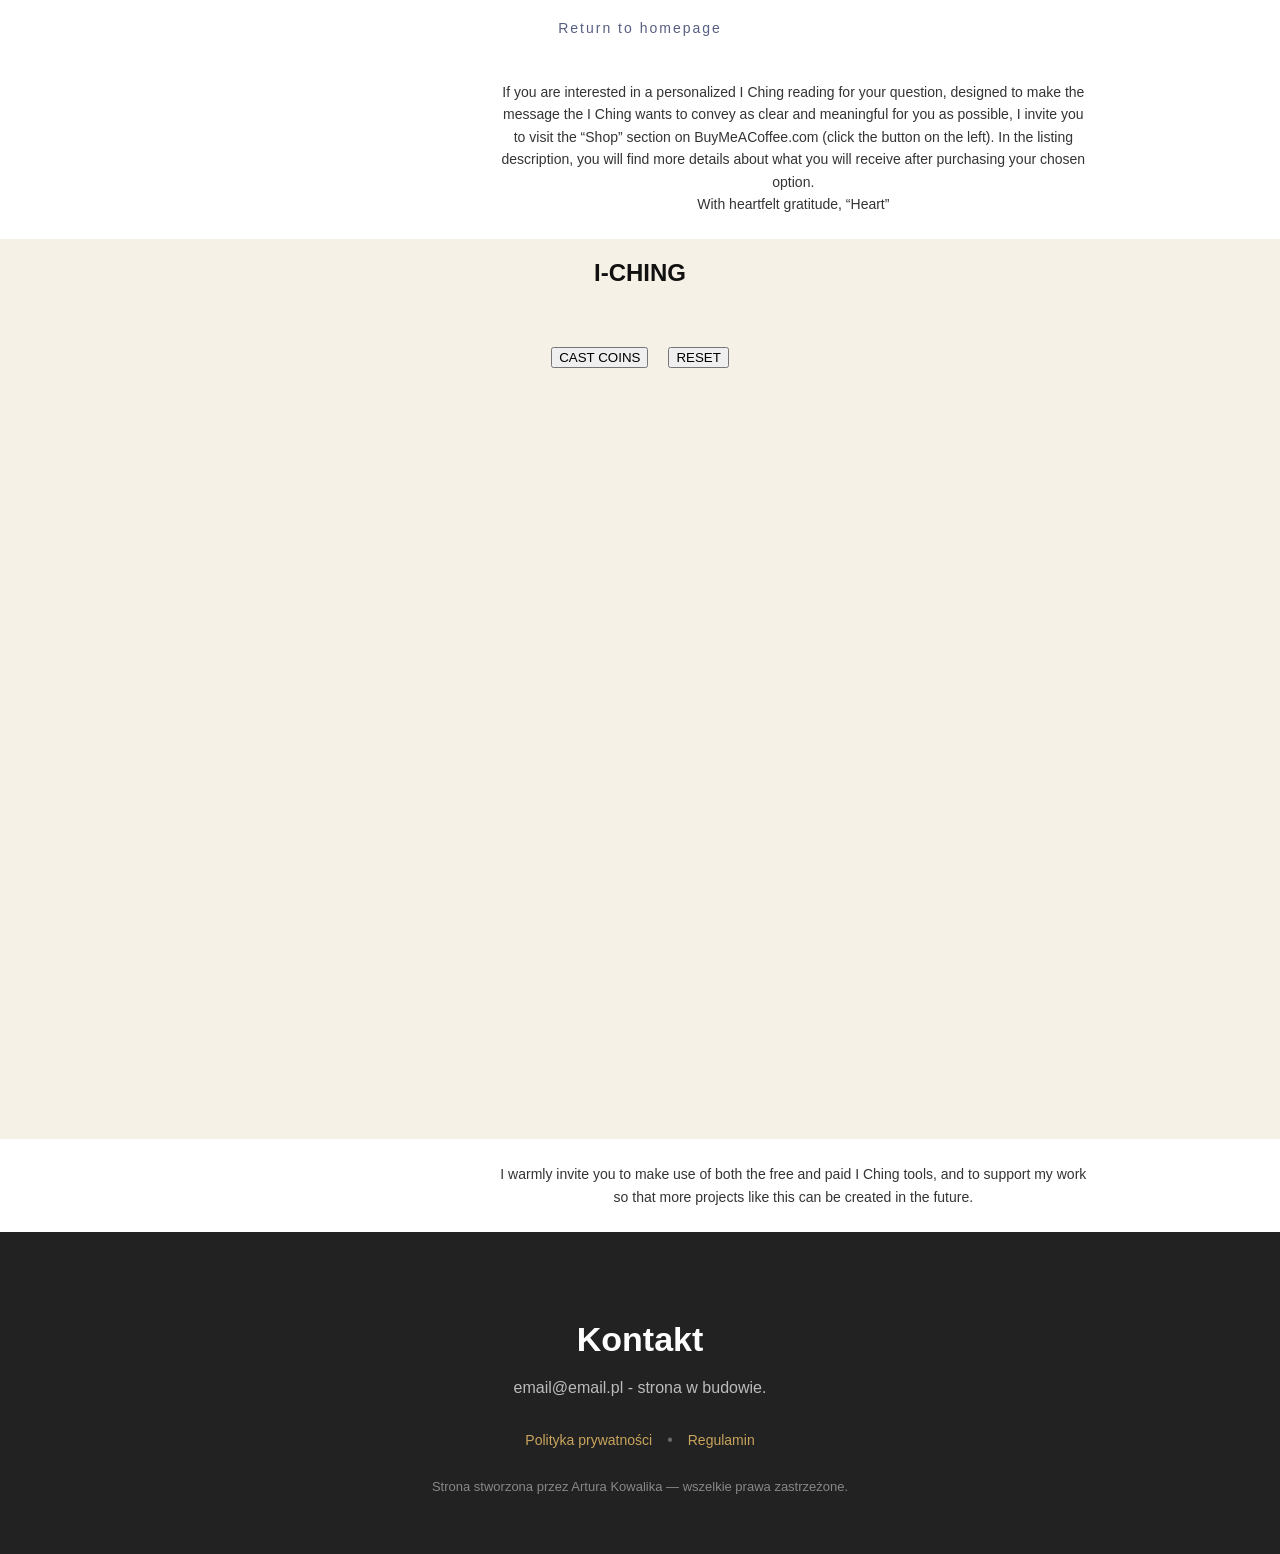
<file: iching.html>
<!DOCTYPE html>
<html lang="en">
<head>
  <meta charset="UTF-8" />
  <meta name="viewport" content="width=device-width, initial-scale=1.0" />
  <title>I-CHING Ritual</title>

  <link rel="stylesheet" href="ichingstyle.css" />
  <link rel="stylesheet" href="style.css">
</head>
<body class="iching-page">

  <section class="top-nav">

    <a href="index.html" class="home-link">
      Return to homepage
    </a>

  </section>

  <section class="support-section">
  <div class="support-button">

    <script type="text/javascript" src="https://cdnjs.buymeacoffee.com/1.0.0/button.prod.min.js" data-name="bmc-button" data-slug="BeYokoHeart" data-color="#FFDD00" data-emoji="☕" data-font="Cookie" data-text="Buy me a coffee" data-outline-color="#000000" data-font-color="#000000" data-coffee-color="#ffffff" ></script>
  </div>

     <p class="support-text">
      If you are interested in a personalized I Ching reading for your question,
      designed to make the message the I Ching wants to convey as clear and meaningful for you as possible,
      I invite you to visit the “Shop” section on BuyMeACoffee.com (click the button on the left).
      In the listing description, you will find more details about what you will 
      receive after purchasing your chosen option.</br>
      With heartfelt gratitude,
      “Heart”
    </p>


  </section>


  <section class="iching-app">
    <header class="top-bar">
      <h1 class="app-title">I-CHING</h1>
    </header>


      <main class="ritual-container">

      <section class="controls">
        <button id="castButton" class="cast-button">
          CAST COINS
        </button>

        <button id="resetButton" class="reset-button">
          RESET
        </button>
      </section>

      <section id="coinArea" class="coin-area"></section>

      <!-- HEXAGRAMS -->
      <section class="hexagrams-wrapper">

        <div id="hexagramArea" class="hexagram-column">
        </div>

        <div id="secondaryHexagramArea" class="hexagram-column">
        </div>

      </section>

      <!-- RESULTS -->
      <section id="resultArea" class="result-area"></section>

    </main>
  </section>

  <section class="support-section">
  <div class="support-button">

    <script type="text/javascript" src="https://cdnjs.buymeacoffee.com/1.0.0/button.prod.min.js" data-name="bmc-button" data-slug="BeYokoHeart" data-color="#FFDD00" data-emoji="☕" data-font="Cookie" data-text="Buy me a coffee" data-outline-color="#000000" data-font-color="#000000" data-coffee-color="#ffffff" ></script>
  </div>

   <p class="support-text">
      I warmly invite you to make use of both the free and paid I Ching tools, and to support my work so that more projects like this can be created in the future.</br>
      
    </p>

   
  </section>


  <section id="contact">

        <div class="contact-wrapper">

            <h2>Kontakt</h2>

            <p>email@email.pl - strona w budowie.</p>

            <div class="contact-links">

                <a href="privacy.html" target="_blank" rel="noopener noreferrer">
                        Polityka prywatności
                    </a>

                <span class="dot">•</span>

                <a href="terms.html" target="_blank" rel="noopener noreferrer">
                    Regulamin
                </a>

            </div>

            <div class="copyright">

                Strona stworzona przez Artura Kowalika —
                wszelkie prawa zastrzeżone.

            </div>

        </div>

    </section>



  <script src="hexagrams.js"></script>
  <script src="ichingapp.js"></script>
  <script data-name="BMC-Widget" data-cfasync="false" src="https://cdnjs.buymeacoffee.com/1.0.0/widget.prod.min.js" data-id="BeYokoHeart" data-description="Support me on Buy me a coffee!" data-message="" data-color="#BD5FFF" data-position="Right" data-x_margin="18" data-y_margin="18"></script>
    

</body>
</html>
</file>
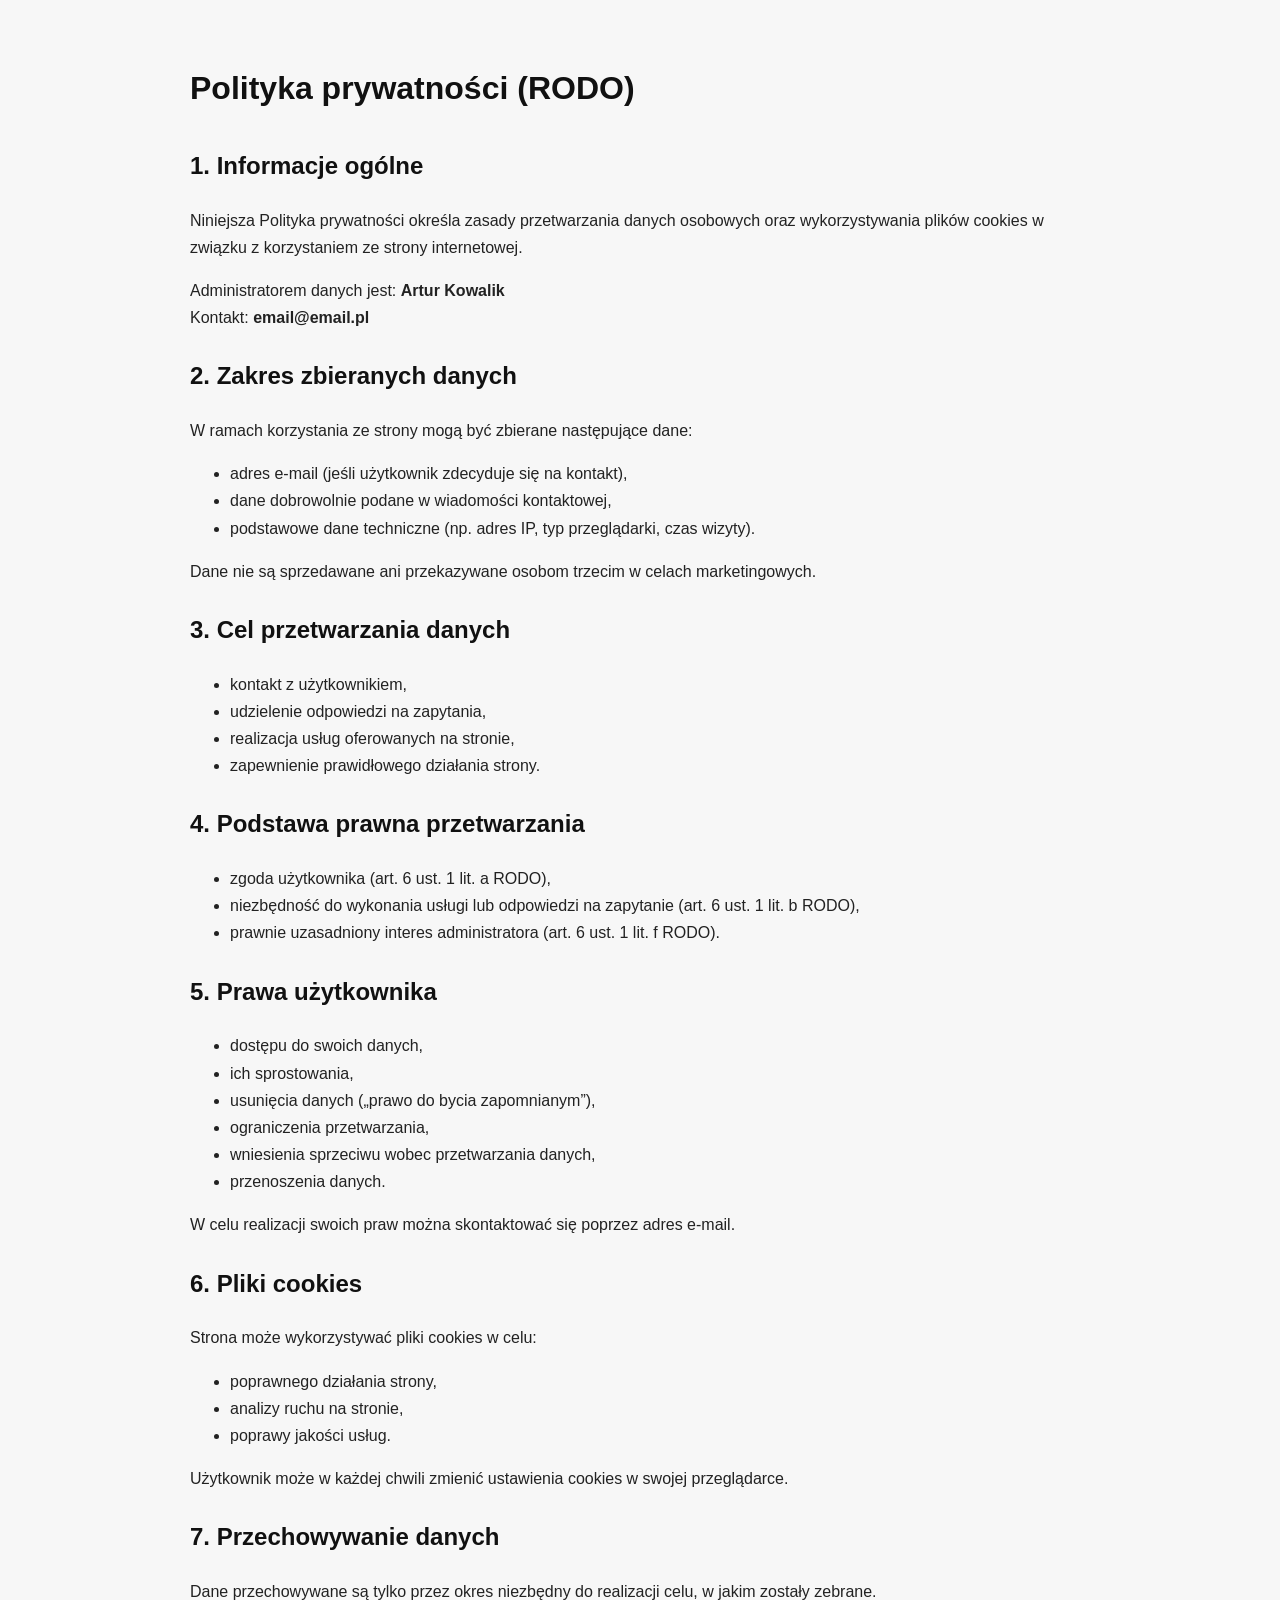
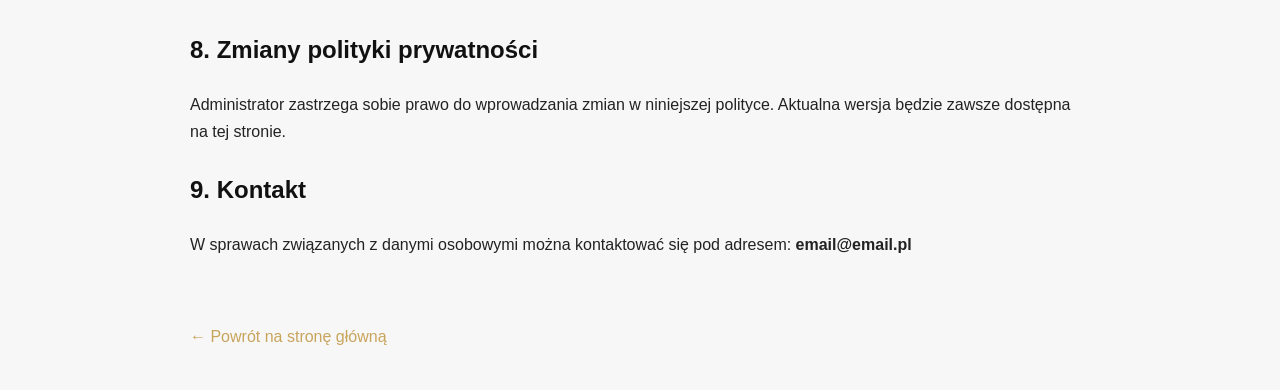
<file: privacy.html>
<!DOCTYPE html>
<html lang="pl">
<head>
    <meta charset="UTF-8">
    <meta name="viewport" content="width=device-width, initial-scale=1.0">
    <title>Polityka prywatności (RODO)</title>

    <style>
        body {
            font-family: Arial, sans-serif;
            line-height: 1.7;
            padding: 40px 20px;
            max-width: 900px;
            margin: 0 auto;
            background: #f7f7f7;
            color: #222;
        }

        h1, h2 {
            color: #111;
        }

        h1 {
            margin-bottom: 30px;
        }

        section {
            margin-bottom: 25px;
        }

        a {
            color: #c8a45c;
            text-decoration: none;
        }

        a:hover {
            text-decoration: underline;
        }

        .back {
            margin-top: 40px;
            display: inline-block;
        }
    </style>
</head>

<body>

    <h1>Polityka prywatności (RODO)</h1>

    <section>
        <h2>1. Informacje ogólne</h2>
        <p>
            Niniejsza Polityka prywatności określa zasady przetwarzania danych osobowych oraz wykorzystywania plików cookies w związku z korzystaniem ze strony internetowej.
        </p>
        <p>
            Administratorem danych jest: <strong>Artur Kowalik</strong><br>
            Kontakt: <strong>email@email.pl</strong>
        </p>
    </section>

    <section>
        <h2>2. Zakres zbieranych danych</h2>
        <p>
            W ramach korzystania ze strony mogą być zbierane następujące dane:
        </p>
        <ul>
            <li>adres e-mail (jeśli użytkownik zdecyduje się na kontakt),</li>
            <li>dane dobrowolnie podane w wiadomości kontaktowej,</li>
            <li>podstawowe dane techniczne (np. adres IP, typ przeglądarki, czas wizyty).</li>
        </ul>
        <p>
            Dane nie są sprzedawane ani przekazywane osobom trzecim w celach marketingowych.
        </p>
    </section>

    <section>
        <h2>3. Cel przetwarzania danych</h2>
        <ul>
            <li>kontakt z użytkownikiem,</li>
            <li>udzielenie odpowiedzi na zapytania,</li>
            <li>realizacja usług oferowanych na stronie,</li>
            <li>zapewnienie prawidłowego działania strony.</li>
        </ul>
    </section>

    <section>
        <h2>4. Podstawa prawna przetwarzania</h2>
        <ul>
            <li>zgoda użytkownika (art. 6 ust. 1 lit. a RODO),</li>
            <li>niezbędność do wykonania usługi lub odpowiedzi na zapytanie (art. 6 ust. 1 lit. b RODO),</li>
            <li>prawnie uzasadniony interes administratora (art. 6 ust. 1 lit. f RODO).</li>
        </ul>
    </section>

    <section>
        <h2>5. Prawa użytkownika</h2>
        <ul>
            <li>dostępu do swoich danych,</li>
            <li>ich sprostowania,</li>
            <li>usunięcia danych („prawo do bycia zapomnianym”),</li>
            <li>ograniczenia przetwarzania,</li>
            <li>wniesienia sprzeciwu wobec przetwarzania danych,</li>
            <li>przenoszenia danych.</li>
        </ul>
        <p>
            W celu realizacji swoich praw można skontaktować się poprzez adres e-mail.
        </p>
    </section>

    <section>
        <h2>6. Pliki cookies</h2>
        <p>
            Strona może wykorzystywać pliki cookies w celu:
        </p>
        <ul>
            <li>poprawnego działania strony,</li>
            <li>analizy ruchu na stronie,</li>
            <li>poprawy jakości usług.</li>
        </ul>
        <p>
            Użytkownik może w każdej chwili zmienić ustawienia cookies w swojej przeglądarce.
        </p>
    </section>

    <section>
        <h2>7. Przechowywanie danych</h2>
        <p>
            Dane przechowywane są tylko przez okres niezbędny do realizacji celu, w jakim zostały zebrane.
        </p>
    </section>

    <section>
        <h2>8. Zmiany polityki prywatności</h2>
        <p>
            Administrator zastrzega sobie prawo do wprowadzania zmian w niniejszej polityce. Aktualna wersja będzie zawsze dostępna na tej stronie.
        </p>
    </section>

    <section>
        <h2>9. Kontakt</h2>
        <p>
            W sprawach związanych z danymi osobowymi można kontaktować się pod adresem: <strong>email@email.pl</strong>
        </p>
    </section>

    <a class="back" href="index.html">← Powrót na stronę główną</a>

</body>
</html>
</file>
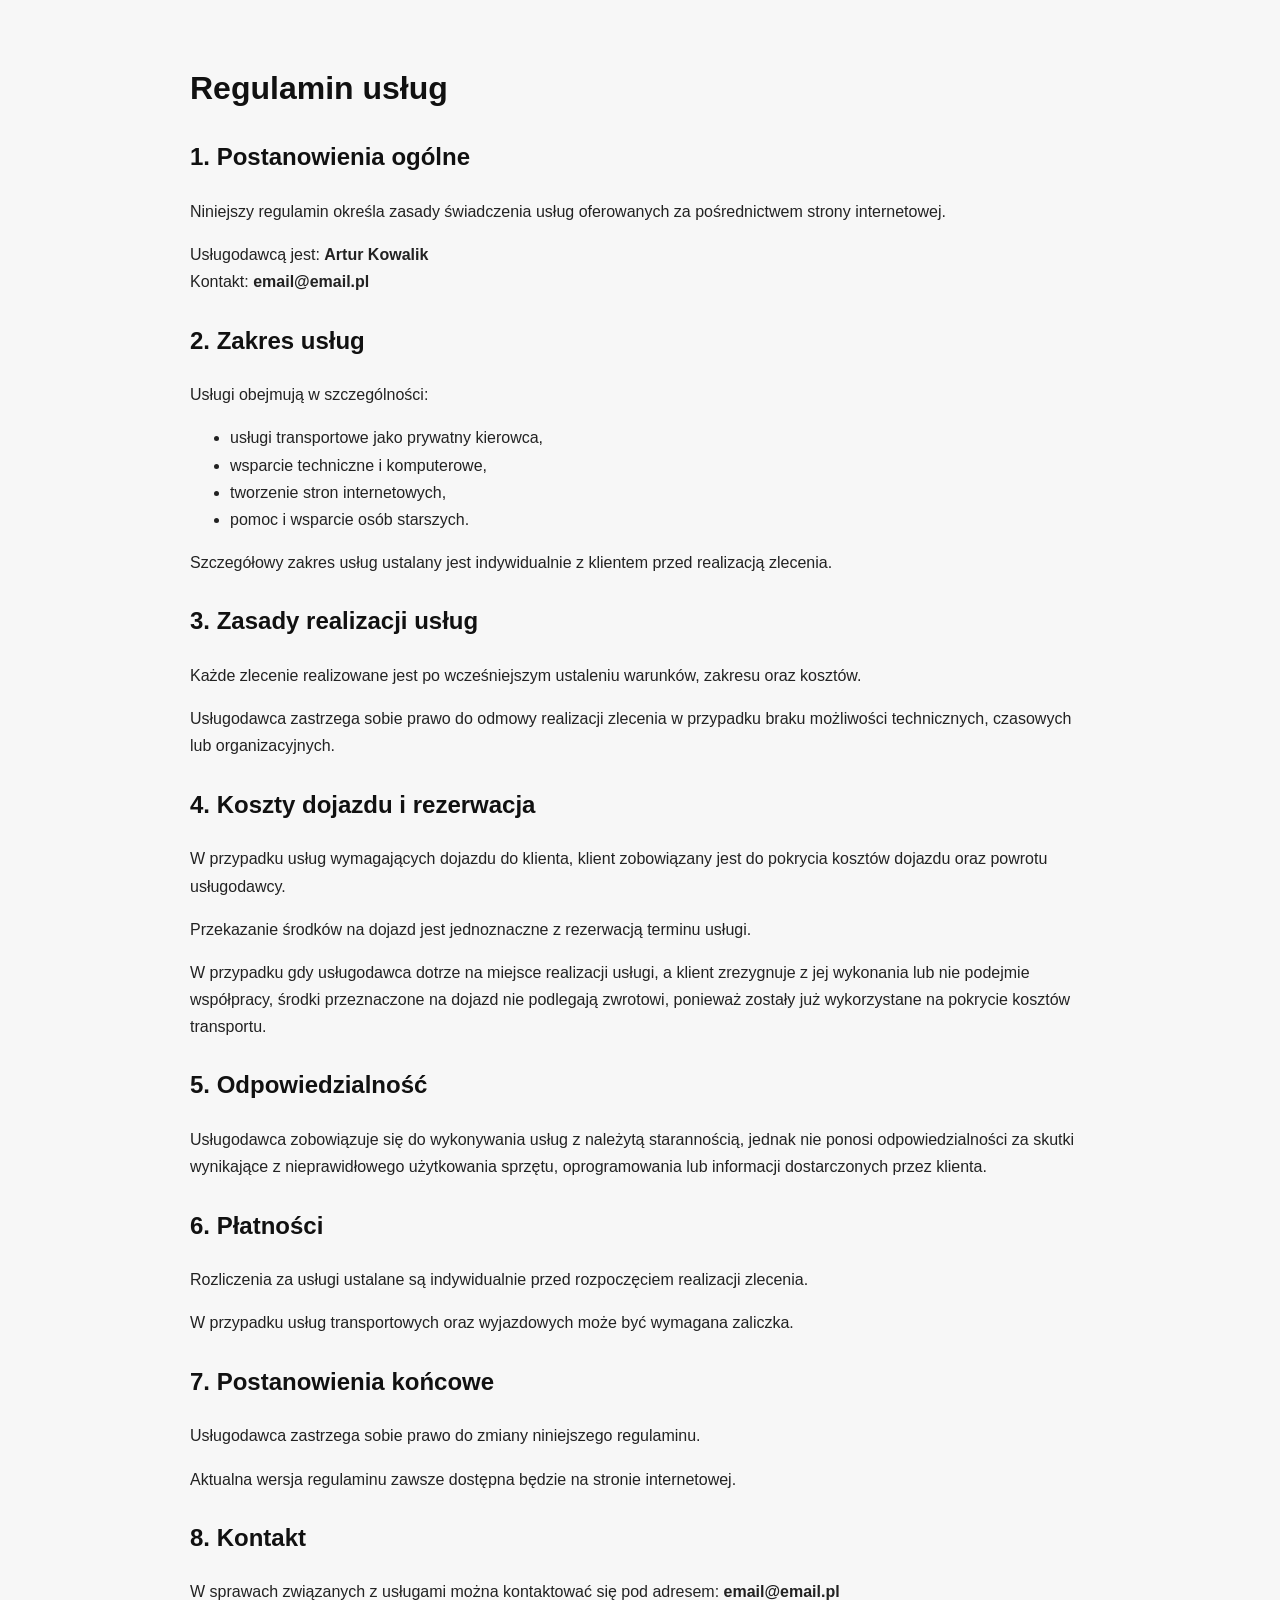
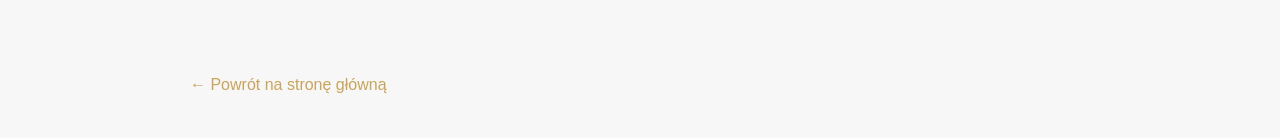
<file: terms.html>
<!DOCTYPE html>
<html lang="pl">
<head>
    <meta charset="UTF-8">
    <meta name="viewport" content="width=device-width, initial-scale=1.0">
    <title>Regulamin usług</title>

    <style>
        body {
            font-family: Arial, sans-serif;
            line-height: 1.7;
            max-width: 900px;
            margin: 0 auto;
            padding: 40px 20px;
            background: #f7f7f7;
            color: #222;
        }

        h1, h2 {
            color: #111;
        }

        section {
            margin-bottom: 25px;
        }

        a {
            color: #c8a45c;
            text-decoration: none;
        }

        a:hover {
            text-decoration: underline;
        }

        .back {
            margin-top: 40px;
            display: inline-block;
        }
    </style>
</head>

<body>

    <h1>Regulamin usług</h1>

    <section>
        <h2>1. Postanowienia ogólne</h2>
        <p>
            Niniejszy regulamin określa zasady świadczenia usług oferowanych za pośrednictwem strony internetowej.
        </p>
        <p>
            Usługodawcą jest: <strong>Artur Kowalik</strong><br>
            Kontakt: <strong>email@email.pl</strong>
        </p>
    </section>

    <section>
        <h2>2. Zakres usług</h2>
        <p>Usługi obejmują w szczególności:</p>
        <ul>
            <li>usługi transportowe jako prywatny kierowca,</li>
            <li>wsparcie techniczne i komputerowe,</li>
            <li>tworzenie stron internetowych,</li>
            <li>pomoc i wsparcie osób starszych.</li>
        </ul>
        <p>
            Szczegółowy zakres usług ustalany jest indywidualnie z klientem przed realizacją zlecenia.
        </p>
    </section>

    <section>
        <h2>3. Zasady realizacji usług</h2>
        <p>
            Każde zlecenie realizowane jest po wcześniejszym ustaleniu warunków, zakresu oraz kosztów.
        </p>
        <p>
            Usługodawca zastrzega sobie prawo do odmowy realizacji zlecenia w przypadku braku możliwości technicznych, czasowych lub organizacyjnych.
        </p>
    </section>

    <section>
        <h2>4. Koszty dojazdu i rezerwacja</h2>
        <p>
            W przypadku usług wymagających dojazdu do klienta, klient zobowiązany jest do pokrycia kosztów dojazdu oraz powrotu usługodawcy.
        </p>

        <p>
            Przekazanie środków na dojazd jest jednoznaczne z rezerwacją terminu usługi.
        </p>

        <p>
            W przypadku gdy usługodawca dotrze na miejsce realizacji usługi, a klient zrezygnuje z jej wykonania lub nie podejmie współpracy, środki przeznaczone na dojazd nie podlegają zwrotowi, ponieważ zostały już wykorzystane na pokrycie kosztów transportu.
        </p>
    </section>

    <section>
        <h2>5. Odpowiedzialność</h2>
        <p>
            Usługodawca zobowiązuje się do wykonywania usług z należytą starannością, jednak nie ponosi odpowiedzialności za skutki wynikające z nieprawidłowego użytkowania sprzętu, oprogramowania lub informacji dostarczonych przez klienta.
        </p>
    </section>

    <section>
        <h2>6. Płatności</h2>
        <p>
            Rozliczenia za usługi ustalane są indywidualnie przed rozpoczęciem realizacji zlecenia.
        </p>
        <p>
            W przypadku usług transportowych oraz wyjazdowych może być wymagana zaliczka.
        </p>
    </section>

    <section>
        <h2>7. Postanowienia końcowe</h2>
        <p>
            Usługodawca zastrzega sobie prawo do zmiany niniejszego regulaminu.
        </p>
        <p>
            Aktualna wersja regulaminu zawsze dostępna będzie na stronie internetowej.
        </p>
    </section>

    <section>
        <h2>8. Kontakt</h2>
        <p>
            W sprawach związanych z usługami można kontaktować się pod adresem: <strong>email@email.pl</strong>
        </p>
    </section>

    <a class="back" href="index.html">← Powrót na stronę główną</a>

</body>
</html>
</file>
<file: ichingstyle.css>
/* =========================
   AREAS
========================= */

.coin-area,
.hexagram-area,
.result-area {
  width: 100%;
  max-width: 500px;

  display: flex;
  justify-content: center;
  align-items: center;

  min-height: 100px;
}


/* =========================
   MOBILE
========================= */

@media (max-width: 768px) {

  .main-title {
    font-size: 2.8rem;
    letter-spacing: 6px;
  }

  .app-title {
    letter-spacing: 3px;
  }

}

/* =========================
   HEXAGRAM VISUAL (STAGE 3 FIX)
========================= */

.hexagram-area {
  flex-direction: column;
  gap: 8px;
}

/* pojedyncza linia */
.line {
  width: 160px;
  height: 10px;
  margin: 4px 0;
  border-radius: 2px;
  transition: all 0.4s ease;
}

/* YANG = pełna linia */
.line.yang {
  background: #e8dcc0;
}

/* YIN = przerwana linia */
.line.yin {
  background: linear-gradient(
    to right,
    #e8dcc0 40%,
    transparent 40%,
    transparent 60%,
    #e8dcc0 60%
  );
}

.line.changing {
  opacity: 0.65;
  filter: brightness(0.85);
  transition: all 0.4s ease;
}

/* changing lines 
.line.changing {
  outline: 1px solid #c8a96b;
  box-shadow: 0 0 10px rgba(200, 169, 107, 0.3);
}
*/
/* animacja pojawiania */
.line {
  animation: fadeIn 0.4s ease;
}

.secondary-hexagram {
  margin-top: 40px;
  opacity: 0.7;
}

@keyframes fadeIn {
  from {
    opacity: 0;
    transform: translateY(10px);
  }
  to {
    opacity: 1;
    transform: translateY(0);
  }
}



/* =========================
   RESULT BOX
========================= */

.result {
  text-align: center;
  margin-top: 20px;
}

.symbol {
  font-size: 3rem;
  margin-bottom: 10px;
}

.name {
  font-size: 1.2rem;
  letter-spacing: 2px;
  margin-bottom: 10px;
}

.keywords {
  opacity: 0.8;
  font-size: 0.9rem;
}






/* =========================
   REAL I-CHING COIN
========================= */

.coin {
  width: 54px;
  height: 54px;

  position: relative;

  border-radius: 50%;

  /* metal zen */
  background: radial-gradient(circle at 30% 30%,
    #f3e7c9 0%,
    #d1b06a 40%,
    #8a6b3d 100%
  );

  box-shadow:
    inset 0 2px 6px rgba(0,0,0,0.5),
    inset 0 -2px 4px rgba(255,255,255,0.15),
    0 6px 10px rgba(0,0,0,0.4);

  display: flex;
  align-items: center;
  justify-content: center;

  animation: coinPop 0.5s ease;
}
/* heads/tails label */
.coin-label {
  position: absolute;
  bottom: -18px;
  font-size: 10px;
  opacity: 0.8;
}

.coin-hole {
  width: 14px;
  height: 14px;

  background: #111;
  border-radius: 2px;

  position: absolute;
  top: 50%;
  left: 50%;

  transform: translate(-50%, -50%);

  box-shadow:
    inset 0 0 3px rgba(0,0,0,0.8);
}

.coin-highlight {
  position: absolute;
  inset: 0;

  border-radius: 50%;

  background: radial-gradient(circle at 25% 25%,
    rgba(255,255,255,0.25),
    transparent 60%
  );

  pointer-events: none;
}

/* =========================
   COINS (RITUAL CORE)
========================= */


.coin-area {
  height: 120px;
  display: flex;
  justify-content: center;
  align-items: center;
}

.coin {
  font-size: 11px;
  font-weight: bold;
  color: rgba(30, 20, 10, 0.6);
  letter-spacing: 1px;
}

@keyframes coinPop {
  0% {
    transform: scale(0.6);
    opacity: 0;
  }
  60% {
    transform: scale(1.05);
    opacity: 1;
  }
  100% {
    transform: scale(1);
  }
}

/* =========================
          MEANINGS
========================= */

.meanings {
  margin-top: 30px;
  padding-top: 20px;
  border-top: 1px solid rgba(200,169,107,0.3);
}

.meaning-title-main {
  text-align: center;
  margin-bottom: 15px;
  letter-spacing: 2px;
  opacity: 0.7;
}

.meaning-grid {
  display: grid;
  grid-template-columns: 1fr;
  gap: 12px;
  font-size: 13px;
  opacity: 0.85;
}

.meaning-grid div {
  padding: 8px;
  border-left: 2px solid #c8a96b;
}

/* NEW LAYOUT */

.top-bar {
  width: 100%;
  display: flex;
  align-items: center;
  justify-content: center;

  position: relative;
}


/* =========================
   MAIN LAYOUT
========================= */

.ritual-container {
  width: 100%;
  max-width: 1200px;

  margin: 0 auto;
  padding: 40px 0px 120px;

  display: flex;
  flex-direction: column;
  align-items: center;
  gap: 0px;
}


/* =========================
   CONTROLS
========================= */

.controls {
  display: flex;
  gap: 20px;
  justify-content: center;
  align-items: center;
}


/* =========================
   COINS
========================= */

.coin-area {
  min-height: 120px;

  display: flex;
  justify-content: center;
  align-items: center;
  gap: 20px;
}


/* =========================
   HEXAGRAMS ROW
========================= */

.hexagrams-wrapper {
  width: 100%;

  display: grid;
  grid-template-columns: 1fr 1fr;
  gap: 80px;

  align-items: start;
  justify-items: center;
}

.hexagram-column {
  min-height: 220px;

  display: flex;
  flex-direction: column;
  align-items: center;
  justify-content: flex-start;
}


/* =========================
   RESULT AREA
========================= */

.result-area {
  width: 100%;
}


/* =========================
   RESULT GRID
========================= */

.results-grid {
  width: 100%;

  display: grid;

    grid-template-columns: minmax(300px, 1fr) 220px minmax(300px, 1fr);

  gap: 40px;

  align-items: start;
}

.result-area {
  max-width: 1400px;
  margin: 0 auto;
}

.change-center {
  display: flex;
  justify-content: center;
  align-items: flex-start;

  padding-top: 120px;
}

.changing-lines {
  text-align: center;
}

.changing-title {
  font-size: 12px;
  letter-spacing: 3px;

  margin-bottom: 10px;

  color: #c8a96b;
}

.changing-values {
  font-size: 18px;
  letter-spacing: 4px;
}


/* =========================
   RESULT CARD
========================= */

.result-card {
  width: 100%;


  display: flex;
  flex-direction: column;
  align-items: center;

  text-align: center;


  max-width: 100%;

  min-width: 0;
}


/* =========================
   MEANINGS
========================= */

.meanings {
  width: 100%;
  margin-top: 30px;
  overflow: hidden;
}


.meaning-grid {
  display: grid;

grid-template-columns: repeat(4, minmax(0, 1fr));

  gap: 16px;
}

.meaning-grid div {
  padding: 14px;

  border-left: 2px solid #c8a96b;

  background: rgba(255,255,255,0.03);

  line-height: 1.6;

  min-height: 120px;
}



/* =========================
   MOBILE
========================= */

@media (max-width: 900px) {

  .hexagrams-wrapper,
  .results-grid {
    grid-template-columns: 1fr;
    gap: 40px;
  }

}

@media (max-width: 1400px) {

  .meaning-grid {
    grid-template-columns: repeat(2, minmax(0, 1fr));
  }

}

@media (max-width: 700px) {

  .meaning-grid {
    grid-template-columns: 1fr;
  }

}

body {
  overflow-x: hidden;
}

.iching-page {
  overflow-x: hidden;
  background: #ffffff; /* albo inny kolor */
  color: #111;
}

.iching-app {
  background: #f6f1e6; /* kremowy */
  min-height: 100vh;
  width: 100%;
}

/* Return to home page*/

.top-nav {
  width: 100%;
  display: flex;
  justify-content: center;
  align-items: center;
  background: #ffffff;

  padding: 20px 0;
}

.home-link {
  color: #575e81;
  text-decoration: none;

  letter-spacing: 2px;
  font-size: 14px;

  border-bottom: 1px solid transparent;

  transition: 0.3s ease;
}

.home-link:hover {
  border-bottom: 1px solid #c8a96b;
  color: #c8a96b;
}

/*BuyMeACoffee.com*/

.support-section {
  width: 100%;
  max-width: 900px;

  margin: 10px auto;

  display: grid;
  grid-template-columns: 1fr 2fr;
  gap: 10px;

  align-items: center; /* pionowe centrowanie */
}

.bmc-button {
  display: inline-block;

  padding: 14px 24px;

  border: 1px solid #c8a96b;
  color: #e8dcc0;

  text-decoration: none;

  letter-spacing: 2px;

  transition: 0.3s ease;
}

.support-button {
  display: flex;
  justify-content: center;
  align-items: center;
}

.bmc-button:hover {
  background: #c8a96b;
  color: #111;
}

.support-text {
  font-size: 14px;
  line-height: 1.6;
  opacity: 0.85;
}

.support-section script {
  justify-self: center;
}

@media (max-width: 768px) {
  .support-section {
    grid-template-columns: 1fr;
    text-align: center;
  }
}
</file>
<file: style.css>
body {
    margin: 0;
    font-family: Arial, sans-serif;
    background: #f5f5f5;
    text-align: center;
    transition: background 1.5s ease, color 1.5s ease;
    
}

#hero,
#questions,
#offers,
#contact,
.offer {
    transition: background 1.5s ease, color 1.5s ease;
}

/* ================= HERO ================= */

#hero {
    padding: 50px 30px 40px;
    position: relative;
    overflow: hidden;
    background: linear-gradient(
        to bottom,
        #8fd3ff 0%,
        #c7ecff 45%,
        #ffffff 100%
    );
}

body.night #hero {
    background: linear-gradient(
        to bottom,
        #000000 0%,
        #020617 50%,
        #0b1b3a 100%
    );
}

/* ================= STARS ================= */

#sky {
    position: absolute;
    inset: 0;
    z-index: 0;
    overflow: hidden;
}

#stars {
    position: absolute;
    inset: 0;
    pointer-events: none;

    opacity: 0;
    transition: opacity 1.5s ease;
}

body.night #stars {
    opacity: 1;
}

.star {
    position: absolute;
    width: 2px;
    height: 2px;
    background: white;
    border-radius: 50%;
    box-shadow: 0 0 6px white;
}

.star.small { width: 1px; height: 1px; opacity: 0.4; }
.star.big { width: 3px; height: 3px; opacity: 1; }

#sky-layer {
    position: absolute;
    inset: 0;
    z-index: 2; /* NAD tłem, POD sun/moon jeśli trzeba */
}

#shooting-star {
    position: fixed;
    width: 12px;
    height: 12px;
    border-radius: 50%;
    background: white;
    box-shadow: 0 0 20px rgba(255,255,255,0.9);
    opacity: 0;
    pointer-events: auto;
    z-index: 999;
    transform: translate(-50%, -50%);
}

/* ✨ glow ring 1 - pudrowy róż */
#shooting-star::before {
    content: "";
    position: absolute;
    inset: -10px;
    border-radius: 50%;
    border: 2px solid rgba(255, 182, 193, 0.8);
    filter: blur(1px);
}

/* ✨ ring 2 - fiolet */
#shooting-star::after {
    content: "";
    position: absolute;
    inset: -18px;
    border-radius: 50%;
    border: 1px solid rgba(160, 100, 255, 0.6);
}

/* dodatkowy żółty glow (warstwa) */
.star-glow-yellow {
    position: absolute;
    inset: -26px;
    border-radius: 50%;
    border: 1px solid rgba(255, 230, 120, 0.5);
    filter: blur(2px);
}

@keyframes starPulse {

    0% {

        transform: scale(1);

        box-shadow:
            0 0 20px rgba(255,255,255,0.9);
    }

    50% {

        transform: scale(1.8);

        box-shadow:
            0 0 45px rgba(255,255,255,1),
            0 0 80px rgba(180,120,255,0.9),
            0 0 120px rgba(255,230,120,0.8);
    }

    100% {

        transform: scale(1);

        box-shadow:
            0 0 20px rgba(255,255,255,0.9);
    }
}

.star-pulse::before {

    animation:
        starPulse 1.2s ease-in-out infinite;
}

#milkyway {
    position: absolute;
    inset: 0;
    pointer-events: none;

    background: radial-gradient(
        circle at 70% 20%,
        rgba(255,255,255,0.10),
        transparent 45%
    );

    opacity: 0;
    transition: opacity 1.5s ease;
    filter: blur(2px);
}

body.night #milkyway {
    opacity: 1;
}





/* ================= QUESTIONS ================= */

#questions {
    background: rgba(255,255,255,0.9);
    font-family: "Sacramento", cursive;

    padding: 6px 0;

    display: flex;
    justify-content: center;
    align-items: center;
}

.question {
    position: relative;
    width: 100%;
    max-width: 1200px;

    height: 50px;

    display: flex;
    align-items: center;
}
body.night #questions {
    background: #0b1b3a;
    color: white;
}

/* 🔥 KLUCZOWE — RESET MARGINESÓW P */
.day-text,
.night-text {
    margin: 0;              /* <-- TO ROBI CAŁĄ RÓŻNICĘ */

    position: absolute;
    top: 50%;
    transform: translateY(-50%);

    font-size: 30px;
    white-space: nowrap;

    transition: all 0.8s ease;
}

/* DAY */
.day-text {
    right: 0;
    opacity: 1;
    color: black;
}

/* NIGHT */
.night-text {
    left: 0;
    opacity: 0;
    color: white;
}

/* ANIMACJA */
body.night .day-text {
    opacity: 0;
    transform: translateY(-50%) translateX(30px);
}

body.night .night-text {
    opacity: 1;
    transform: translateY(-50%) translateX(0);
}
/* ================= OFFERS ================= */
/* ========================================== BEGINING OF OFFER SECTION ================= */


#offers {
    padding: 60px 20px;
}

/* kontenery dzień/noc */

#day-offers,
#night-offers {

    display: grid;

    grid-template-columns:
        repeat(auto-fit, minmax(320px, 1fr));

    gap: 30px;

    padding: 0 70px;

    align-items: start;

}

/*
#day-offers,
#night-offers {

    display: grid;

    grid-template-columns:
        repeat(3, 1fr);

    gap: 40px;

    padding: 0 70px;

    align-items: stretch;
}

*/


/* nocne oferty ukryte */
#night-offers {
    display: none;
}

/* po kliknięciu księżyca */
body.night #day-offers {
    display: none;
}

body.night #night-offers {
    display: block;
}

/*
body.night #night-offers {
    display: flex;
}
*/
/* karta oferty */

.offer {
    width: 100%;

    background: white;

    border-radius: 24px;

    overflow: visible;

    box-shadow:
        0 10px 30px rgba(0,0,0,0.08);

    transition:
        transform 0.4s ease,
        box-shadow 0.4s ease;

    padding-bottom: 30px;

    font-family: 'Lato', sans-serif;
    font-weight: 400;

    margin-bottom: 30px;

    display: flex;
    flex-direction: column;

    
}

.offer-hidden {

    max-height: 0;

    overflow: hidden;

    opacity: 0;

    transition:
        max-height 0.5s ease,
        opacity 0.3s ease;
}

/* po kliknięciu */

.offer.expanded .offer-hidden {

    max-height: 2000px;

    opacity: 1;
}

/* hover */
.offer:hover {

    box-shadow:
        0 20px 50px rgba(0,0,0,0.12);

    filter: brightness(1.02);
}

/* ================= IMG OFFER ================= */

.offer img {

    width: 100%;

    height: 320px;

    object-fit: cover;

    object-position: center;

    display: block;
    border-radius: 24px 24px 0 0;

    /* PREMIUM LOOK */
    filter:
        saturate(0.92)
        contrast(1.03)
        brightness(0.98);

    transition:
        transform 0.6s ease,
        filter 0.6s ease;
}

/* DELIKATNY HOVER */

.offer:hover img {

    transform: scale(1.03);

    filter:
        saturate(1)
        contrast(1.05)
        brightness(1);
}

/* TYTUŁ */
.offer h2 {
    font-size: 24px;
    margin: 18px 0;
    padding: 0 26px;
    letter-spacing: -0.3px;
    /* 🔥 LATO BOLD */
    font-family: 'Lato', sans-serif;
    font-weight: 700;

    line-height: 1.3;

}

.offer-description {
    font-size: 14px;
    line-height: 1.8;
    color: #666;
    padding: 0 26px;
    margin-bottom: 18px;
    flex-grow: 1;
}

/* tekst */
.offer p,
.offer li {
    font-size: 18px;
    line-height: 1.7;

    color: #333;

    /* 🔥 LATO REGULAR */
    font-family: 'Lato', sans-serif;
    font-weight: 400;
}

.offer p {
    padding: 0 30px;
}

/* lista */
.offer ul {
    padding: 0 26px 20px;
    list-style: none;
    /*flex-grow: 1;*/

}

.offer ul li {
    font-size: 14px;
    line-height: 1.6;
    margin-bottom: 10px;
    padding-left: 18px;
    position: relative;
    
    color: #333;
    /* 🔥 LATO REGULAR */
    font-family: 'Lato', sans-serif;
    font-weight: 400;
}


.offer ul li::before {
    content: "";
    width: 5px;
    height: 5px;
    border-radius: 50%;
    background: #c8a45c;
    position: absolute;
    left: 0;
    top: 9px;
    display: none;
    
    color: #333;
    /* 🔥 LATO REGULAR */
    font-family: 'Lato', sans-serif;
    font-weight: 400;
}

/* cena */
.price {
    margin: 24px;
    padding: 18px;
    border-radius: 14px;

    background: linear-gradient(
        135deg,
        rgba(200,160,90,0.10),
        rgba(255,255,255,0.02)
    );

    border: 1px solid rgba(200,160,90,0.18);

    /* 🔥 KLUCZ DO UKŁADU */
    margin-top: auto;

    /* opcjonalnie dla lepszego looku */
    backdrop-filter: blur(6px);
}



/* ================= NIGHT MODE ================= */

body.night #offers {
    background: #120d12;
}

body.night .offer {

    background:
        linear-gradient(
            180deg,
            #1f1724 0%,
            #140f18 100%
        );

    color: white;

    box-shadow:
        0 0 40px rgba(180,120,255,0.08);
}

body.night .offer p,
body.night .offer li {
    color: rgba(255,255,255,0.85);
}

body.night .price {

    background:
        linear-gradient(
            135deg,
            rgba(180,120,255,0.08),
            rgba(255,120,180,0.05)
        );

    border: 1px solid rgba(180,120,255,0.15);

    color: white;
}

.toggle-offer {

    margin: 20px auto 0;

    display: block;

    border: none;

    background: #c8a45c;

    color: white;

    padding: 12px 22px;

    border-radius: 999px;

    cursor: pointer;

    font-size: 14px;

    transition: 0.3s ease;
}

.toggle-offer:hover {

    transform: scale(1.05);

    opacity: 0.9;
}

/* ========================================== END OF OFFER SECTION ================= */

/* ================= TABLET ================= */

@media (max-width: 1100px) {

    #day-offers,
    #night-offers {

        grid-template-columns:
            repeat(2, 1fr);

        padding: 0 40px;
    }
}

/* ================= MOBILE ================= */

@media (max-width: 700px) {

    #day-offers,
    #night-offers {

        grid-template-columns: 1fr;

        padding: 0 20px;
    }
}

/* ================= CONTACT ================= */

#contact {
    padding: 60px 20px;
    background: #222;
    color: white;
    text-align: center;
}

body.night #contact {
    background: #1f140f;
    color: white;
}

.contact-wrapper {
    max-width: 900px;
    margin: 0 auto;
}

#contact h2 {
    font-size: 34px;
    margin-bottom: 15px;
}

#contact p {
    font-size: 16px;
    color: #bbb;
    margin-bottom: 30px;
    line-height: 1.6;
}

.contact-links {
    display: flex;
    justify-content: center;
    align-items: center;
    gap: 15px;
    margin-bottom: 30px;
    flex-wrap: wrap;
}

.contact-links a {
    color: #c8a45c;
    text-decoration: none;
    font-size: 14px;
    transition: 0.3s ease;
}

.contact-links a:hover {
    opacity: 0.8;
}

.dot {
    color: #666;
}

.copyright {
    font-size: 13px;
    color: #888;
}

/* NIGHT MODE DODATKI */
body.night .contact-links a {
    color: #d7b16a;
}

body.night #contact p {
    color: rgba(255,255,255,0.75);
}

body.night .copyright {
    color: rgba(255,255,255,0.45);
}

/* ================= CLOUD ================= */


.cloud {
    position: absolute;

    border-radius: 50%;
    background: rgba(255,255,255,0.85);

    filter: blur(28px);

    opacity: 0.75;

    /* tylko animacja “oddechu” */
    animation: cloudBreath 12s ease-in-out infinite;

    /* WAŻNE: tylko opacity transition */
    transition: opacity 1s ease, transform 1s ease;
}

/* ================= CLOUD LAYERS ================= */

#clouds {
    position: absolute;
    inset: 0;
    z-index: 1;
}

.cloud-back {
    width: 260px;
    height: 100px;

    opacity: 0.35;

    transform: scale(0.8);
}

.cloud-mid {
    width: 360px;
    height: 140px;

    opacity: 0.6;
}

.cloud-front {
    width: 480px;
    height: 180px;

    opacity: 0.85;

    filter: blur(22px);
}

/* ================= NIGHT MODE (CHMURY ZNIKAJĄ) ================= */

body.night #clouds {
    opacity: 0;
    transform: translateY(-20px);
    filter: blur(20px);
}

/* ================= CLOUD ANIMATION ================= */

@keyframes cloudBreath {
    0% {
        transform: scale(1);
        opacity: 0.7;
    }

    50% {
        transform: scale(1.03);
        opacity: 0.85;
    }

    100% {
        transform: scale(1);
        opacity: 0.7;
    }
}

/* ================= SUN ================= */

#sun-container {
    position: relative;
    width: 200px;
    height: 200px;
    margin: auto;
    margin-bottom: 30px;
    background: transparent;
    z-index: 3;
    isolation: isolate;
}

#sun {
    width: 180px;
    height: 180px;
    border-radius: 50%;
    position: absolute;
    top: 10px;
    left: 10px;

    background: radial-gradient(circle, #ffd000, #ff9900);

    box-shadow:
    0 0 60px rgba(255, 220, 120, 0.9),
    0 0 100px rgba(255, 180, 0, 0.5),
    0 0 140px rgba(255, 120, 0, 0.2);

    cursor: pointer;

    animation: pulse 4s ease-in-out infinite;
    /*overflow: hidden;*/
    will-change: transform;
    overflow: visible;
}

/* ================= SUN ANIMATION ================= */

#sun::before {
    content: "";

    position: absolute;

    inset: -5px;

    border-radius: 50%;

    background:
        conic-gradient(
            from 0deg,
            rgba(255,180,0,0.0),
            rgba(255,200,0,0.4),
            rgba(255,120,0,0.0),
            rgba(255,220,0,0.5),
            rgba(255,150,0,0.0),
            rgba(255,200,0,0.4),
            rgba(255,180,0,0.0)
        );

    filter: blur(12px);

    animation: solarFlare 8s linear infinite;

    z-index: -1;
}

@keyframes solarFlare {
    0% {
        transform: rotate(0deg) scale(1);
    }

    50% {
        transform: rotate(180deg) scale(1.05);
    }

    100% {
        transform: rotate(360deg) scale(1);
    }
}



/* ================= MOON ================= */

#moon {
    width: 180px;
    height: 180px;
    border-radius: 50%;
    position: absolute;
    top: 10px;
    left: 10px;

    background: radial-gradient(circle at 30% 30%, #ffffff, #bbbbbb);

    box-shadow:
        0 0 40px #9bbcff,
        0 0 80px #6f9fff;

    opacity: 0;
    transition: opacity 1.5s ease;

    pointer-events: none;
}

#moon::before {
    content: "";
    position: absolute;
    inset: 0;
    border-radius: 50%;

    background:
        radial-gradient(circle at 25% 40%, rgba(0,0,0,0.25) 0%, transparent 18%),
        
        radial-gradient(circle at 45% 70%, rgba(0,0,0,0.18) 0%, transparent 25%),
        radial-gradient(circle at 70% 75%, rgba(0,0,0,0.18) 0%, transparent 20%),
        radial-gradient(circle at 35% 60%, rgba(0,0,0,0.18) 0%, transparent 18%);

    opacity: 0.8;
    mix-blend-mode: multiply;
}

#moon::after {
    content: "";
    position: absolute;
    inset: 0;
    border-radius: 50%;

    background:
        radial-gradient(circle at 20% 20%, rgba(255,255,255,0.25), transparent 40%),
        radial-gradient(circle at 80% 70%, rgba(0,0,0,0.2), transparent 45%),
        radial-gradient(circle at 50% 50%, rgba(255,255,255,0.08), transparent 60%);

    opacity: 0.6;
}

/* 🌙 NIGHT = pokaż księżyc */
body.night #moon {
    opacity: 1;
}


/* 🌙 NIGHT MODE */
body.night {
    background: #0b0f1a;
    color: white;
}
/*
body.night #night-overlay {
    opacity: 1;
}
*/
/* ================= ANIMATION ================= */

@keyframes pulse {
    0% { transform: scale(1); }
    50% { transform: scale(1.02); }
    100% { transform: scale(1); }
}
</file>
